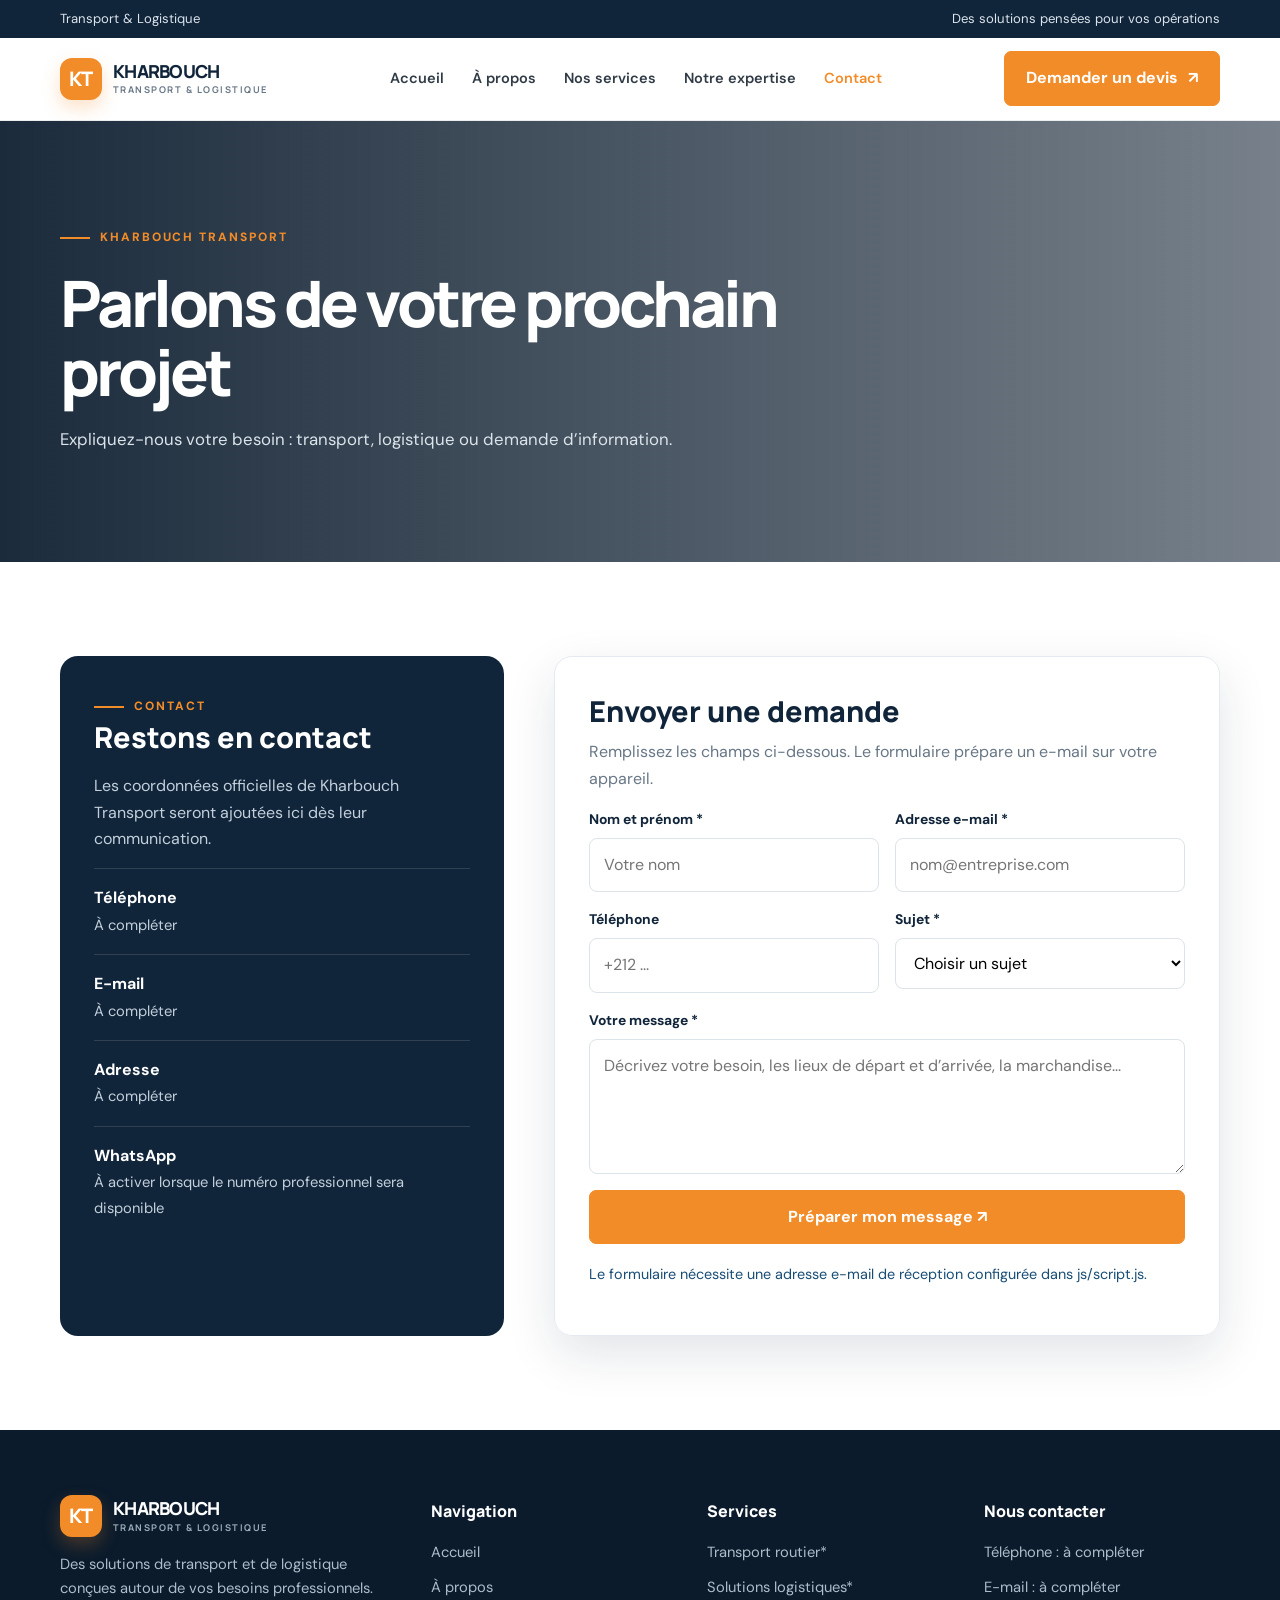
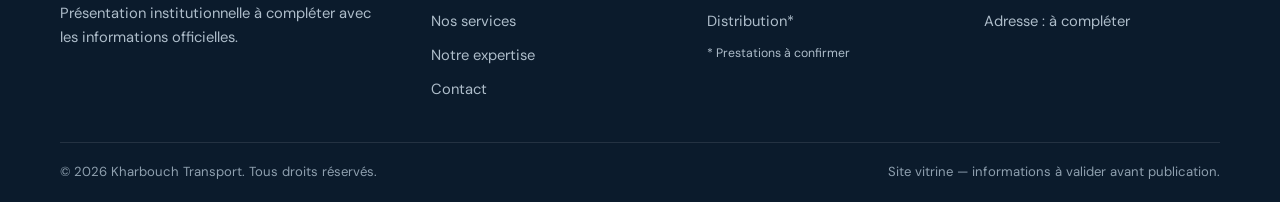
<file: contact.html>
<!doctype html><html lang="fr"><head><meta charset="utf-8"><meta name="viewport" content="width=device-width, initial-scale=1"><meta name="description" content="Contact — Kharbouch Transport, transport et logistique."><meta name="theme-color" content="#10243a"><title>Contact | Kharbouch Transport</title><link rel="stylesheet" href="css/style.css"></head><body><div class="topbar"><div class="container"><span>Transport &amp; Logistique</span><span>Des solutions pensées pour vos opérations</span></div></div>
<header class="site-header"><div class="container nav-wrap"><a class="brand" href="index.html"><span class="brand-mark">KT</span><span>KHARBOUCH<small>TRANSPORT &amp; LOGISTIQUE</small></span></a><button class="menu-toggle" aria-label="Ouvrir le menu" aria-expanded="false">☰</button><nav class="nav-links" aria-label="Navigation principale"><a href="index.html" class="">Accueil</a><a href="about.html" class="">À propos</a><a href="services.html" class="">Nos services</a><a href="expertise.html" class="">Notre expertise</a><a href="contact.html" class="active">Contact</a><a class="btn mobile-quote" href="contact.html">Demander un devis</a></nav><a class="btn nav-quote" href="contact.html">Demander un devis <span>↗</span></a></div></header><section class="page-hero"><div class="container"><span class="eyebrow">Kharbouch Transport</span><h1>Parlons de votre prochain projet</h1><p>Expliquez-nous votre besoin : transport, logistique ou demande d’information.</p></div></section><main><section class="section"><div class="container contact-grid"><aside class="contact-panel reveal"><span class="eyebrow">Contact</span><h2>Restons en contact</h2><p>Les coordonnées officielles de Kharbouch Transport seront ajoutées ici dès leur communication.</p><div class="contact-detail"><b>Téléphone</b><span>À compléter</span></div><div class="contact-detail"><b>E-mail</b><span>À compléter</span></div><div class="contact-detail"><b>Adresse</b><span>À compléter</span></div><div class="contact-detail"><b>WhatsApp</b><span>À activer lorsque le numéro professionnel sera disponible</span></div></aside><form class="form-card reveal" id="contact-form"><h2>Envoyer une demande</h2><p>Remplissez les champs ci-dessous. Le formulaire prépare un e-mail sur votre appareil.</p><div class="form-grid"><div class="field"><label for="name">Nom et prénom *</label><input id="name" name="name" required autocomplete="name" placeholder="Votre nom"></div><div class="field"><label for="email">Adresse e-mail *</label><input id="email" name="email" type="email" required autocomplete="email" placeholder="nom@entreprise.com"></div><div class="field"><label for="phone">Téléphone</label><input id="phone" name="phone" type="tel" autocomplete="tel" placeholder="+212 ..."></div><div class="field"><label for="subject">Sujet *</label><select id="subject" name="subject" required><option value="">Choisir un sujet</option><option>Demande de devis</option><option>Transport</option><option>Logistique</option><option>Autre demande</option></select></div><div class="field full"><label for="message">Votre message *</label><textarea id="message" name="message" required placeholder="Décrivez votre besoin, les lieux de départ et d’arrivée, la marchandise..."></textarea></div><div class="field full"><button class="btn" type="submit">Préparer mon message ↗</button><p class="form-status" role="status" aria-live="polite">Le formulaire nécessite une adresse e-mail de réception configurée dans js/script.js.</p></div></div></form></div></section></main><footer class="site-footer"><div class="container"><div class="footer-grid"><div class="footer-about"><a class="brand" href="index.html"><span class="brand-mark">KT</span><span>KHARBOUCH<small>TRANSPORT &amp; LOGISTIQUE</small></span></a><p>Des solutions de transport et de logistique conçues autour de vos besoins professionnels. Présentation institutionnelle à compléter avec les informations officielles.</p></div><div><h4>Navigation</h4><div class="footer-links"><a href="index.html">Accueil</a><a href="about.html">À propos</a><a href="services.html">Nos services</a><a href="expertise.html">Notre expertise</a><a href="contact.html">Contact</a></div></div><div><h4>Services</h4><div class="footer-links"><a href="services.html">Transport routier*</a><a href="services.html">Solutions logistiques*</a><a href="services.html">Distribution*</a><small>* Prestations à confirmer</small></div></div><div><h4>Nous contacter</h4><div class="footer-links"><span>Téléphone : à compléter</span><span>E-mail : à compléter</span><span>Adresse : à compléter</span></div></div></div><div class="copyright"><span>© <span data-year></span> Kharbouch Transport. Tous droits réservés.</span><span>Site vitrine — informations à valider avant publication.</span></div></div></footer><button class="back-top" aria-label="Retour en haut">↑</button><script src="js/script.js"></script></body></html>
</file>
<file: css/style.css>
@import url('https://fonts.googleapis.com/css2?family=DM+Sans:wght@400;500;600;700&family=Manrope:wght@400;500;600;700;800&display=swap');
:root{--navy:#10243a;--blue:#174c75;--orange:#f28c28;--ink:#303b46;--muted:#687786;--light:#f4f6f8;--white:#fff;--line:#e5eaf0;--shadow:0 18px 50px rgba(16,36,58,.12);--radius:18px}
*{box-sizing:border-box}html{scroll-behavior:smooth}body{margin:0;font-family:"DM Sans",sans-serif;color:var(--ink);line-height:1.65;background:#fff}img{max-width:100%;display:block}a{text-decoration:none;color:inherit}button,input,textarea,select{font:inherit}.container{width:min(1160px,calc(100% - 44px));margin:auto}.topbar{background:var(--navy);color:#dce5ed;font-size:.82rem;padding:8px 0}.topbar .container{display:flex;justify-content:space-between;gap:18px}.site-header{position:sticky;top:0;z-index:50;background:rgba(255,255,255,.96);backdrop-filter:blur(12px);border-bottom:1px solid rgba(16,36,58,.08);transition:box-shadow .25s}.site-header.scrolled{box-shadow:0 8px 28px rgba(16,36,58,.1)}.nav-wrap{height:82px;display:flex;align-items:center;justify-content:space-between;gap:24px}.brand{display:flex;align-items:center;gap:11px;color:var(--navy);font-family:Manrope,sans-serif;font-weight:800;letter-spacing:-.04em;font-size:1.12rem;line-height:1.1}.brand-mark{width:42px;height:42px;border-radius:12px;background:var(--orange);display:grid;place-items:center;color:white;font-size:1.25rem;box-shadow:0 8px 18px #f28c2840}.brand small{display:block;font-size:.58rem;letter-spacing:.16em;color:var(--muted);font-weight:700;margin-top:4px}.nav-links{display:flex;align-items:center;gap:28px;font-weight:600;font-size:.91rem}.nav-links a{transition:color .2s}.nav-links a:hover,.nav-links a.active{color:var(--orange)}.btn{display:inline-flex;align-items:center;justify-content:center;gap:10px;padding:13px 21px;border-radius:7px;background:var(--orange);color:#fff;font-weight:700;border:1px solid var(--orange);transition:transform .2s,background .2s,box-shadow .2s;cursor:pointer}.btn:hover{transform:translateY(-2px);background:#df7715;box-shadow:0 10px 22px #f28c2835}.btn-outline{background:transparent;color:#fff;border-color:#ffffff80}.btn-outline:hover{background:#fff;color:var(--navy)}.btn-dark{background:var(--navy);border-color:var(--navy)}.menu-toggle{display:none;border:0;background:var(--light);color:var(--navy);width:44px;height:44px;border-radius:9px;font-size:1.35rem;cursor:pointer}
.hero{min-height:660px;display:flex;align-items:center;color:#fff;position:relative;overflow:hidden;background:linear-gradient(90deg,rgba(8,25,43,.92) 0%,rgba(8,25,43,.72) 48%,rgba(8,25,43,.18) 100%),url('https://images.unsplash.com/photo-1519003722824-194d4455a60c?auto=format&fit=crop&w=2000&q=85') center/cover}.hero:after{content:"";position:absolute;inset:auto 0 0;height:90px;background:linear-gradient(transparent,#10243a35);pointer-events:none}.hero-content{max-width:720px;padding:100px 0;position:relative;z-index:1}.eyebrow{display:inline-flex;align-items:center;gap:10px;text-transform:uppercase;letter-spacing:.16em;font-size:.75rem;font-weight:800;color:var(--orange)}.eyebrow:before{content:"";width:30px;height:2px;background:currentColor}.hero h1,.page-hero h1{font:800 clamp(2.6rem,5.2vw,4.7rem)/1.08 Manrope,sans-serif;letter-spacing:-.055em;margin:20px 0}.hero p{font-size:1.13rem;color:#e0e7ed;max-width:620px;margin:0 0 30px}.hero-actions{display:flex;gap:13px;flex-wrap:wrap}.hero-note{display:flex;align-items:center;gap:12px;margin-top:52px;color:#d8e1e8;font-size:.9rem}.hero-note span{height:1px;width:45px;background:var(--orange)}
.page-hero{padding:100px 0 92px;color:#fff;background:linear-gradient(90deg,rgba(8,25,43,.92),rgba(8,25,43,.55)),url('https://images.unsplash.com/photo-1586528116311-ad8dd3c8310d?auto=format&fit=crop&w=1900&q=85') center/cover}.page-hero h1{font-size:clamp(2.5rem,5vw,4.2rem);max-width:800px}.page-hero p{max-width:650px;color:#dbe4eb;font-size:1.05rem}.section{padding:94px 0}.section.soft{background:var(--light)}.section-head{max-width:690px;margin-bottom:42px}.section-head.center{text-align:center;margin-left:auto;margin-right:auto}.section-head h2{font:800 clamp(2rem,3.4vw,3rem)/1.15 Manrope,sans-serif;letter-spacing:-.045em;color:var(--navy);margin:13px 0}.section-head p{color:var(--muted);margin:0}.split{display:grid;grid-template-columns:1fr 1fr;gap:65px;align-items:center}.photo-frame{position:relative}.photo-frame img{width:100%;height:440px;object-fit:cover;border-radius:var(--radius)}.photo-frame:after{content:"";position:absolute;width:42%;height:42%;border:7px solid var(--orange);border-radius:var(--radius);right:-18px;bottom:-18px;z-index:-1}.copy h2{font:800 clamp(2rem,3.3vw,2.8rem)/1.15 Manrope,sans-serif;letter-spacing:-.045em;color:var(--navy);margin:12px 0 18px}.copy p{color:var(--muted)}.check-list{padding:0;margin:22px 0;list-style:none}.check-list li{padding:7px 0 7px 29px;position:relative}.check-list li:before{content:"✓";position:absolute;left:0;color:var(--orange);font-weight:800}
.cards{display:grid;grid-template-columns:repeat(3,1fr);gap:22px}.service-card{background:#fff;border:1px solid var(--line);border-radius:var(--radius);overflow:hidden;transition:transform .25s,box-shadow .25s}.service-card:hover{transform:translateY(-7px);box-shadow:var(--shadow)}.service-card img{width:100%;height:210px;object-fit:cover}.service-body{padding:25px}.service-icon{width:46px;height:46px;border-radius:12px;background:#fff1e4;color:var(--orange);display:grid;place-items:center;font-size:1.25rem;margin-top:-48px;position:relative;border:4px solid white}.service-body h3{font:800 1.2rem Manrope;color:var(--navy);margin:15px 0 9px}.service-body p{color:var(--muted);font-size:.94rem;margin:0 0 17px}.text-link{font-weight:800;color:var(--blue);font-size:.9rem}.text-link span{color:var(--orange);padding-left:5px}.feature-band{background:var(--navy);color:#fff;padding:62px 0}.feature-grid{display:grid;grid-template-columns:repeat(4,1fr);gap:25px}.feature-item{border-left:2px solid var(--orange);padding-left:18px}.feature-item strong{display:block;font:800 1.15rem Manrope;margin-bottom:5px}.feature-item span{color:#b9c7d3;font-size:.9rem}
.process{display:grid;grid-template-columns:repeat(4,1fr);gap:18px;counter-reset:step}.process article{padding:25px;background:#fff;border:1px solid var(--line);border-radius:14px}.process article:before{counter-increment:step;content:"0" counter(step);font:800 1.9rem Manrope;color:var(--orange)}.process h3{color:var(--navy);font:800 1.1rem Manrope;margin:12px 0 7px}.process p{color:var(--muted);font-size:.92rem;margin:0}.cta{padding:70px 0;background:linear-gradient(105deg,#10243a,#174c75);color:#fff;position:relative;overflow:hidden}.cta:after{content:"";position:absolute;width:390px;height:390px;border:1px solid #ffffff20;border-radius:50%;right:-90px;top:-170px;box-shadow:0 0 0 45px #ffffff08,0 0 0 90px #ffffff06}.cta-inner{display:flex;align-items:center;justify-content:space-between;gap:30px;position:relative;z-index:1}.cta h2{font:800 clamp(1.8rem,3vw,2.7rem) Manrope;margin:0 0 8px}.cta p{color:#c9d5df;margin:0}
.values{display:grid;grid-template-columns:repeat(3,1fr);gap:18px}.value{padding:26px;border-radius:14px;background:#fff;border:1px solid var(--line)}.value .symbol{font-size:1.6rem;color:var(--orange)}.value h3{font:800 1.1rem Manrope;color:var(--navy);margin:12px 0 6px}.value p{color:var(--muted);margin:0;font-size:.93rem}
.contact-grid{display:grid;grid-template-columns:.8fr 1.2fr;gap:50px}.contact-panel{background:var(--navy);color:#fff;border-radius:var(--radius);padding:34px}.contact-panel h2{font:800 1.8rem Manrope;margin:0 0 12px}.contact-panel p{color:#c3d0dc}.contact-detail{padding:16px 0;border-top:1px solid #ffffff22}.contact-detail b{display:block;color:#fff}.contact-detail span{color:#c3d0dc;font-size:.92rem}.form-card{padding:34px;border:1px solid var(--line);border-radius:var(--radius);box-shadow:var(--shadow)}.form-card h2{font:800 1.8rem Manrope;color:var(--navy);margin:0 0 8px}.form-card>p{color:var(--muted);margin-top:0}.form-grid{display:grid;grid-template-columns:1fr 1fr;gap:16px}.field{display:flex;flex-direction:column;gap:7px}.field.full{grid-column:1/-1}.field label{font-size:.87rem;font-weight:700;color:var(--navy)}.field input,.field textarea,.field select{width:100%;padding:13px 14px;border:1px solid #dce3e9;border-radius:8px;background:#fff;outline:none}.field input:focus,.field textarea:focus,.field select:focus{border-color:var(--blue);box-shadow:0 0 0 3px #174c7515}.field textarea{min-height:135px;resize:vertical}.form-status{font-size:.9rem;margin-top:12px;color:var(--blue)}
.site-footer{background:#0b1b2c;color:#d5dee6;padding:65px 0 20px}.footer-grid{display:grid;grid-template-columns:1.4fr 1fr 1fr 1fr;gap:40px;padding-bottom:40px}.site-footer .brand{color:#fff}.site-footer .brand small{color:#9caebb}.footer-about p{color:#aebdca;max-width:320px;font-size:.92rem}.site-footer h4{color:#fff;font:800 1rem Manrope;margin:5px 0 18px}.footer-links{display:grid;gap:10px;color:#aebdca;font-size:.92rem}.footer-links a:hover{color:var(--orange)}.copyright{border-top:1px solid #ffffff1a;padding-top:18px;display:flex;justify-content:space-between;gap:15px;color:#8fa0af;font-size:.82rem}.back-top{position:fixed;right:22px;bottom:22px;width:45px;height:45px;border:0;border-radius:50%;background:var(--orange);color:#fff;font-size:1.2rem;cursor:pointer;opacity:0;pointer-events:none;transform:translateY(10px);transition:.25s;z-index:40}.back-top.show{opacity:1;pointer-events:auto;transform:none}
.reveal{opacity:0;transform:translateY(24px);transition:opacity .7s,transform .7s}.reveal.visible{opacity:1;transform:none}.mobile-quote{display:none}
@media(max-width:900px){.nav-links{gap:17px}.nav-quote{display:none}.cards{grid-template-columns:repeat(2,1fr)}.split{gap:38px}.footer-grid{grid-template-columns:repeat(2,1fr)}.feature-grid{grid-template-columns:repeat(2,1fr)}}
@media(max-width:700px){.topbar .container{justify-content:center}.topbar .container span:last-child{display:none}.nav-wrap{height:72px}.menu-toggle{display:block}.nav-links{display:none;position:absolute;left:0;right:0;top:72px;background:#fff;padding:18px 22px 24px;box-shadow:0 16px 25px #10243a18;flex-direction:column;align-items:stretch;gap:0}.nav-links.open{display:flex}.nav-links a{padding:12px 0;border-bottom:1px solid var(--line)}.mobile-quote{display:inline-flex;margin-top:14px}.hero{min-height:620px;background-position:58% center}.hero-content{padding:78px 0}.hero h1{font-size:2.65rem}.section{padding:70px 0}.split,.contact-grid{grid-template-columns:1fr;gap:35px}.photo-frame img{height:330px}.cards,.values{grid-template-columns:1fr}.process{grid-template-columns:1fr 1fr}.cta-inner{align-items:flex-start;flex-direction:column}.footer-grid{grid-template-columns:1fr 1fr;gap:28px}.copyright{flex-direction:column}.page-hero{padding:78px 0}.form-grid{grid-template-columns:1fr}.field.full{grid-column:auto}}
@media(max-width:430px){.container{width:min(100% - 32px,1160px)}.hero h1{font-size:2.35rem}.process,.feature-grid,.footer-grid{grid-template-columns:1fr}.hero-actions .btn{width:100%}.form-card,.contact-panel{padding:24px}}
@media(prefers-reduced-motion:reduce){html{scroll-behavior:auto}*,*:before,*:after{transition:none!important;animation:none!important}.reveal{opacity:1;transform:none}}
</file>
